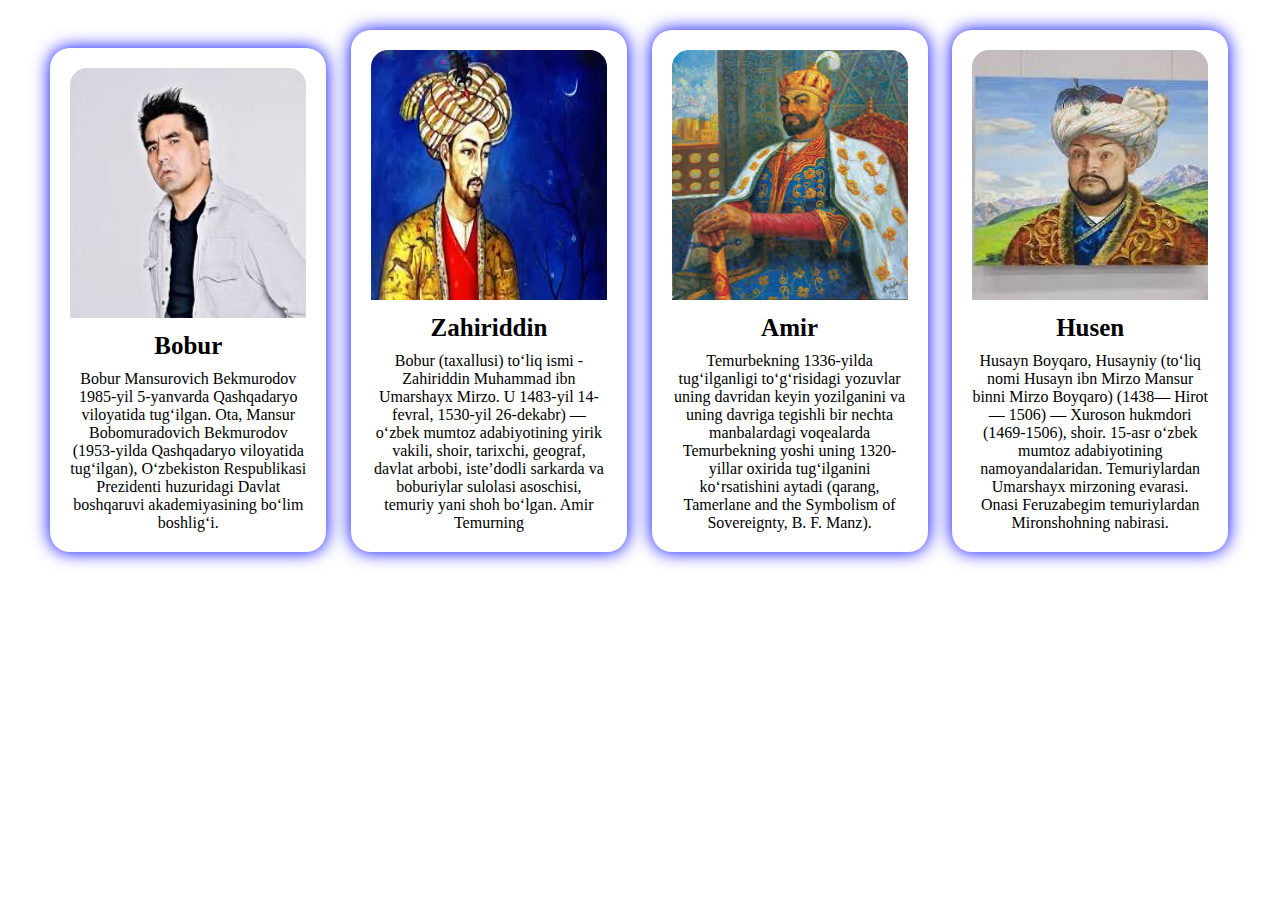
<file: index.html>
<!DOCTYPE html>
<html lang="en">
<head>
    <meta charset="UTF-8">
    <meta name="viewport" content="width=device-width, initial-scale=1.0">
    <link rel="stylesheet" href="./style.css">
    <title>Document</title>
</head>
<body>
   <div class="card__wrapper">
<div class="card">
<img src="./image copy 7.png" alt="">
<h3>Bobur</h3>
<p>Bobur Mansurovich Bekmurodov 1985-yil 5-yanvarda Qashqadaryo viloyatida tugʻilgan. Ota, Mansur Bobomuradovich Bekmurodov (1953-yilda Qashqadaryo viloyatida tugʻilgan), Oʻzbekiston Respublikasi Prezidenti huzuridagi Davlat boshqaruvi akademiyasining boʻlim boshligʻi.</p>
</div>

<div class="card">
<img src="./image copy 4.png" alt="">
<h3>Zahiriddin</h3>
<p>Bobur (taxallusi) toʻliq ismi - Zahiriddin Muhammad ibn Umarshayx Mirzo. U 1483-yil 14-fevral, 1530-yil 26-dekabr) — oʻzbek mumtoz adabiyotining yirik vakili, shoir, tarixchi, geograf, davlat arbobi, isteʼdodli sarkarda va boburiylar sulolasi asoschisi, temuriy yani shoh boʻlgan. Amir Temurning</p>
</div>

<div class="card">
<img src="./image copy 5.png" alt="">
<h3>Amir</h3>
<p>Temurbekning 1336-yilda tugʻilganligi toʻgʻrisidagi yozuvlar uning davridan keyin yozilganini va uning davriga tegishli bir nechta manbalardagi voqealarda Temurbekning yoshi uning 1320-yillar oxirida tugʻilganini koʻrsatishini aytadi (qarang, Tamerlane and the Symbolism of Sovereignty, B. F. Manz). </p>
</div>

<div class="card">
<img src="./image copy 6.png" alt="">
<h3>Husen</h3>
<p>Husayn Boyqaro, Husayniy (toʻliq nomi Husayn ibn Mirzo Mansur binni Mirzo Boyqaro) (1438— Hirot — 1506) — Xuroson hukmdori (1469-1506), shoir. 15-asr oʻzbek mumtoz adabiyotining namoyandalaridan. Temuriylardan Umarshayx mirzoning evarasi. Onasi Feruzabegim temuriylardan Mironshohning nabirasi.</p>
</div>








   </div>
    

</body>
</html>
</file>
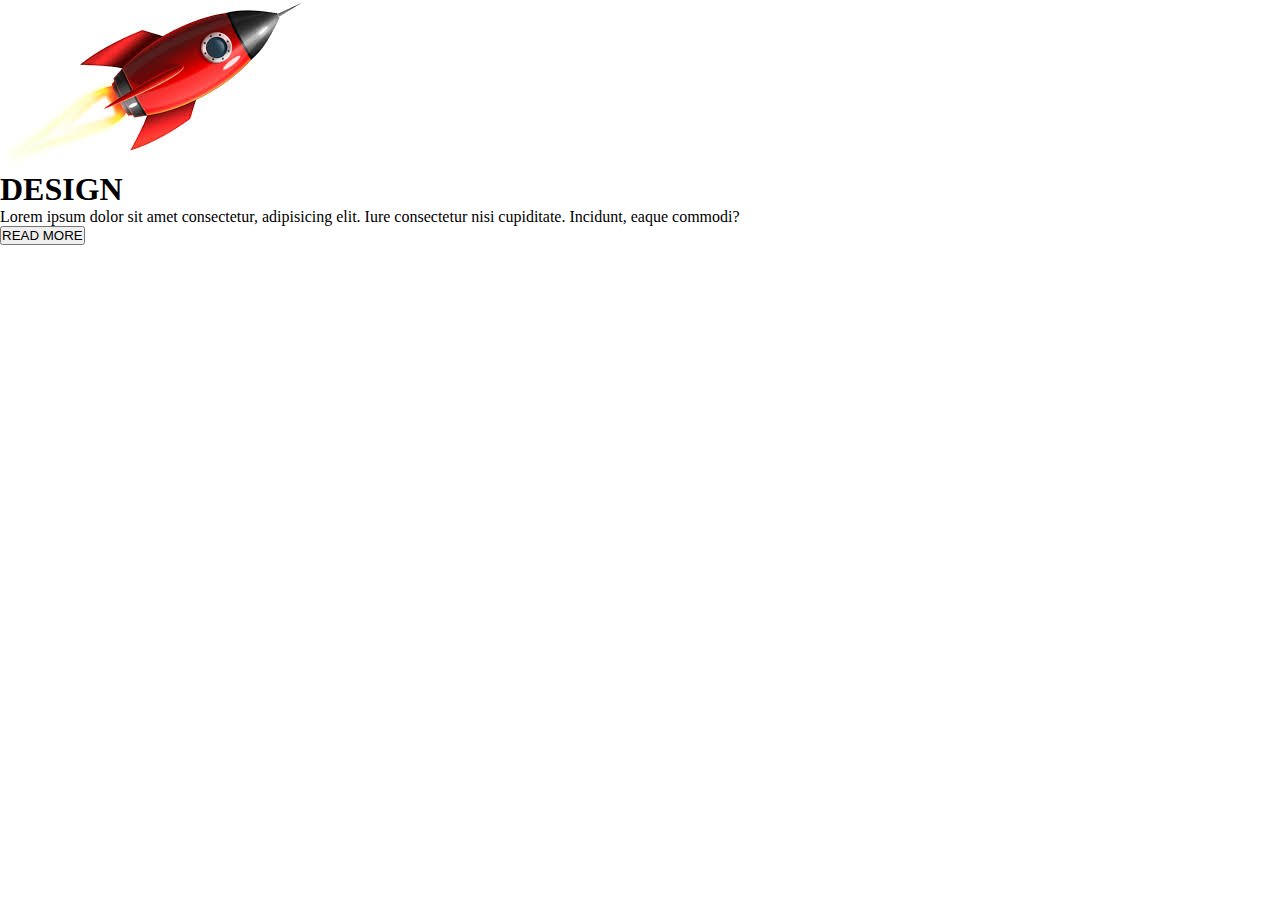
<file: names.html>
<!DOCTYPE html>
<html lang="en">
<head>
    <meta charset="UTF-8">
    <meta name="viewport" content="width=device-width, initial-scale=1.0">
    <link rel="stylesheet" href="./names.css">
    <title>Document</title>
</head>
<body>
  <div class="card_wraper">
<div class="card">
<img src="./image copy 8.png" alt="">
<h1>DESIGN</h1>
<p>Lorem ipsum dolor sit amet consectetur, adipisicing elit. Iure consectetur nisi cupiditate. Incidunt, eaque commodi?</p>
<button>READ MORE</button>
</div

















  </div>
</body>
</html>
</file>
<file: style.css>
*{
margin: 0;
padding: 0;
box-sizing: border-box;

}

.card__wrapper{
width: 1200px;
margin: 20px auto;

}
.card__wrapper .card{
width: 23%;
display: inline-block;
margin: 0.86%;
padding: 20px;
text-align: center;
border-radius: 20px;
box-shadow: 0 0 18px blue;
}
.card__wrapper .card img{
    width: 100%;
    height: 250px;
border-radius: 17px 17px 0 0;
}
.card__wrapper .card h3{
font-size: 25px;
margin: 10px 0;
}
</file>
<file: names.css>
*{
margin: 0;
padding: 0;
box-sizing: border-box;
}
.card__wraper{
width: 1200px;
margin: 20px auto;

}
.card__wraper{
width: 23%;
display: inline-block;
margin: 0.86%;
padding: 20px;
text-align: center;
border-radius: 20px;
box-shadow: 0 0 18px blue;
}
</file>
